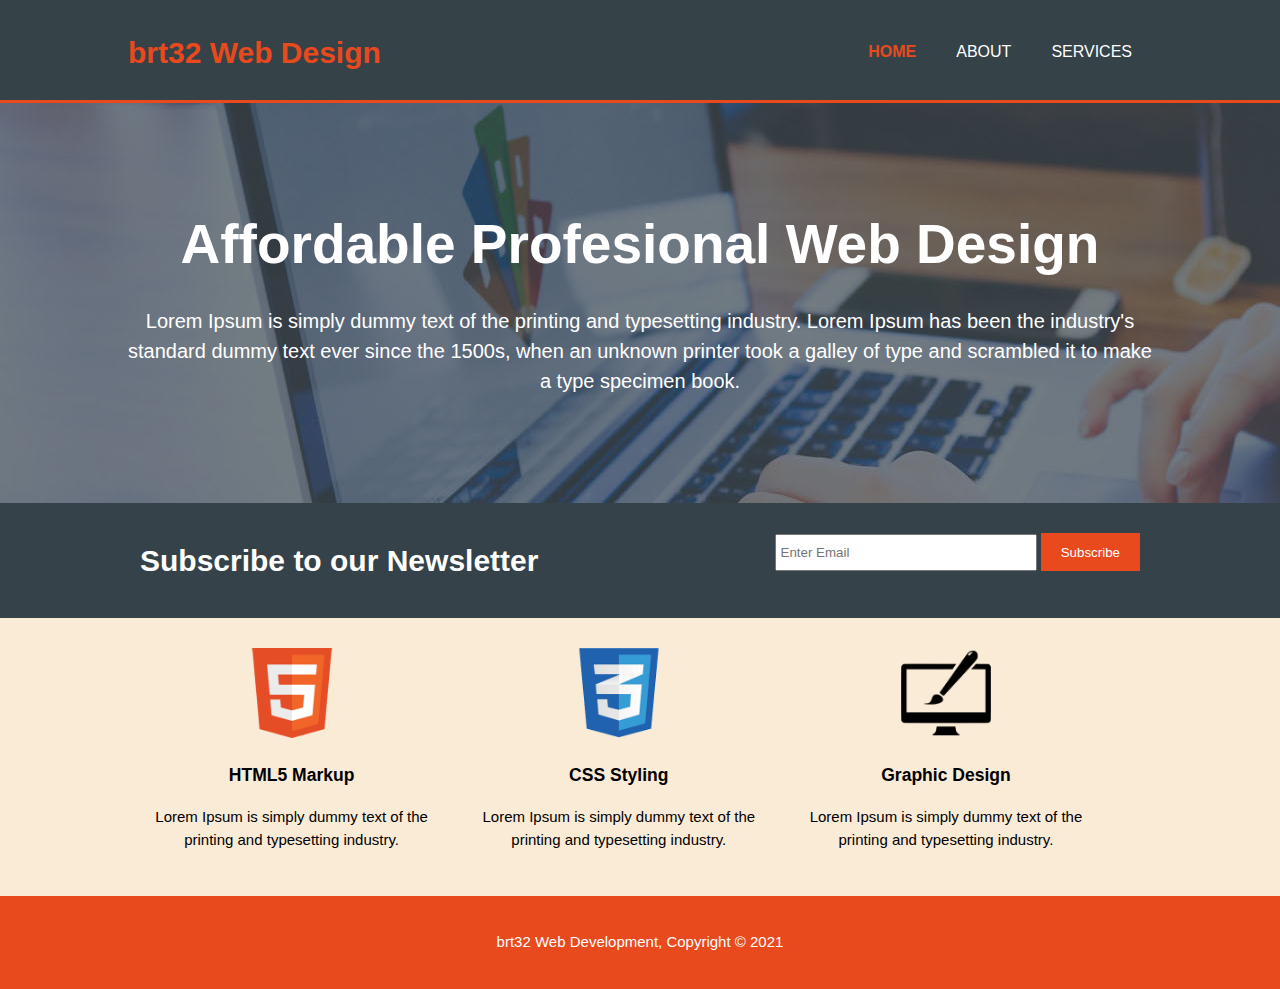
<file: index.html>
<!DOCTYPE html>
<html>
  <head>
	<meta charset="utf-8">
	<meta name="viewport" content="width=device-width">
	<meta name="description" content="Affordable and professional web design">
	  <meta name="keywords" content="web design, affordable web design, professional web design">
  	<meta name="author" content="B.Proczkowski">
	<title>brt32 Web Deisgn | Welcome</title>
	<link rel="stylesheet" href="./css/style.css">
  </head>
  <body>
	<header>
		<div class="container">
			<div id="branding">
				<h1><span class="highlight">brt32 Web Design</span></h1>
			</div>
			<nav>
				<ul>
					<li class="current"><a href="index.html">Home</a></li>
					<li><a href="about.html">About</a></li>
					<li><a href="services.html">Services</a></li>
				</ul>
			</nav>
		</div>
	</header>

	<section id="showcase">
		<div class="container">
			<h1>Affordable Profesional Web Design</h1>
			<p>Lorem Ipsum is simply dummy text of the printing and typesetting industry. Lorem Ipsum has been the industry's standard dummy text ever since the 1500s, when an unknown printer took a galley of type and scrambled it to make a type specimen book. </p>
		</div>
	</section>
	<section id="newsletter">
		<div class="container">
			<h1>Subscribe to our Newsletter</h1>
			<form>
				<input type="email" placeholder="Enter Email">
				<button type="submit" class="button_1">Subscribe</button>
			</form>
		</div>
	</section>

	<section id="boxes">
		<div class="container">
			<div class="box">
				<img src="./img/logo_html.png">
				<h3>HTML5 Markup</h3>
				<p>Lorem Ipsum is simply dummy text of the printing and typesetting industry. </p>
			</div>
			<div class="box">
				<img src="./img/logo_css.png">
				<h3>CSS Styling</h3>
				<p>Lorem Ipsum is simply dummy text of the printing and typesetting industry. </p>
			</div>
			<div class="box">
				<img src="./img/logo_brush.png">
				<h3>Graphic Design</h3>
				<p>Lorem Ipsum is simply dummy text of the printing and typesetting industry. </p>
			</div>
		</div>
	</section>

	<footer>
		<p>brt32 Web Development, Copyright &copy; 2021</p>
	</footer>

  </body>
</html>
</file>
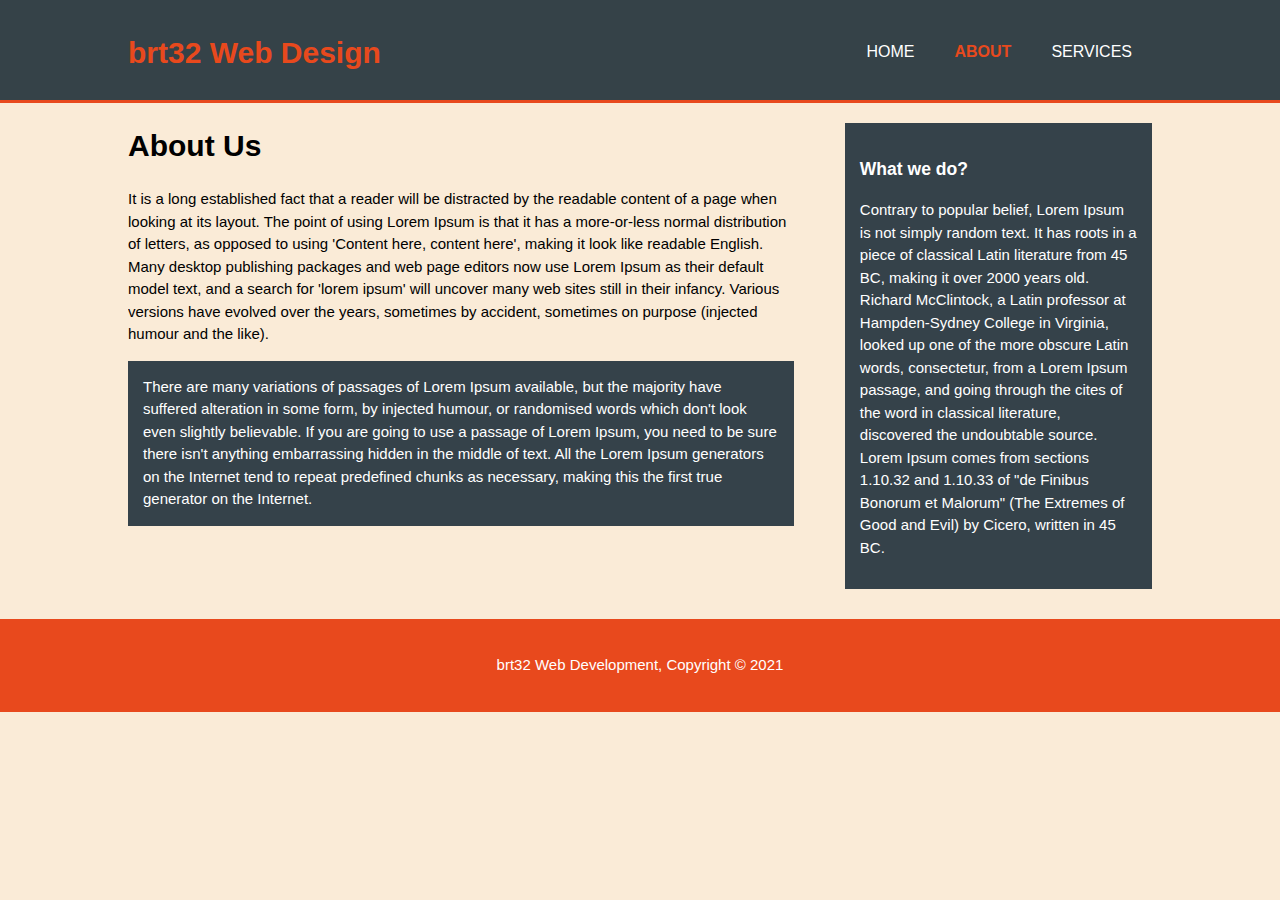
<file: about.html>
<!DOCTYPE html>
<html>
  <head>
	<meta charset="utf-8">
	<meta name="viewport" content="width=device-width">
	<meta name="description" content="Affordable and professional web design">
	  <meta name="keywords" content="web design, affordable web design, professional web design">
  	<meta name="author" content="B.Proczkowski">
	<title>brt32 Web Deisgn | About </title>
	<link rel="stylesheet" href="./css/style.css">
  </head>
  <body>
	<header>
		<div class="container">
			<div id="branding">
				<h1><span class="highlight">brt32 Web Design</span></h1>
			</div>
			<nav>
				<ul>
					<li><a href="index.html">Home</a></li>
					<li class="current"><a href="about.html">About</a></li>
					<li><a href="services.html">Services</a></li>
				</ul>
			</nav>
		</div>
	</header>

	<section id="main">
		<div class="container">
			<article id="main-col">
                <h1 class="page-title">About Us</h1>
                <p>It is a long established fact that a reader will be distracted by the readable content of a page when looking at its layout. The point of using Lorem Ipsum is that it has a more-or-less normal distribution of letters, as opposed to using 'Content here, content here', making it look like readable English. Many desktop publishing packages and web page editors now use Lorem Ipsum as their default model text, and a search for 'lorem ipsum' will uncover many web sites still in their infancy. Various versions have evolved over the years, sometimes by accident, sometimes on purpose (injected humour and the like).</p>
                <p class="dark">There are many variations of passages of Lorem Ipsum available, but the majority have suffered alteration in some form, by injected humour, or randomised words which don't look even slightly believable. If you are going to use a passage of Lorem Ipsum, you need to be sure there isn't anything embarrassing hidden in the middle of text. All the Lorem Ipsum generators on the Internet tend to repeat predefined chunks as necessary, making this the first true generator on the Internet. </p>
            </article>

            <aside id="sidebar">
                <div class="dark">
                    <h3>What we do?</h3>
                    <p>Contrary to popular belief, Lorem Ipsum is not simply random text. It has roots in a piece of classical Latin literature from 45 BC, making it over 2000 years old. Richard McClintock, a Latin professor at Hampden-Sydney College in Virginia, looked up one of the more obscure Latin words, consectetur, from a Lorem Ipsum passage, and going through the cites of the word in classical literature, discovered the undoubtable source. Lorem Ipsum comes from sections 1.10.32 and 1.10.33 of "de Finibus Bonorum et Malorum" (The Extremes of Good and Evil) by Cicero, written in 45 BC.  </p>
                </div>
		</div>
	</section>

	<footer>
		<p>brt32 Web Development, Copyright &copy; 2021</p>
	</footer>

  </body>
</html>
</file>
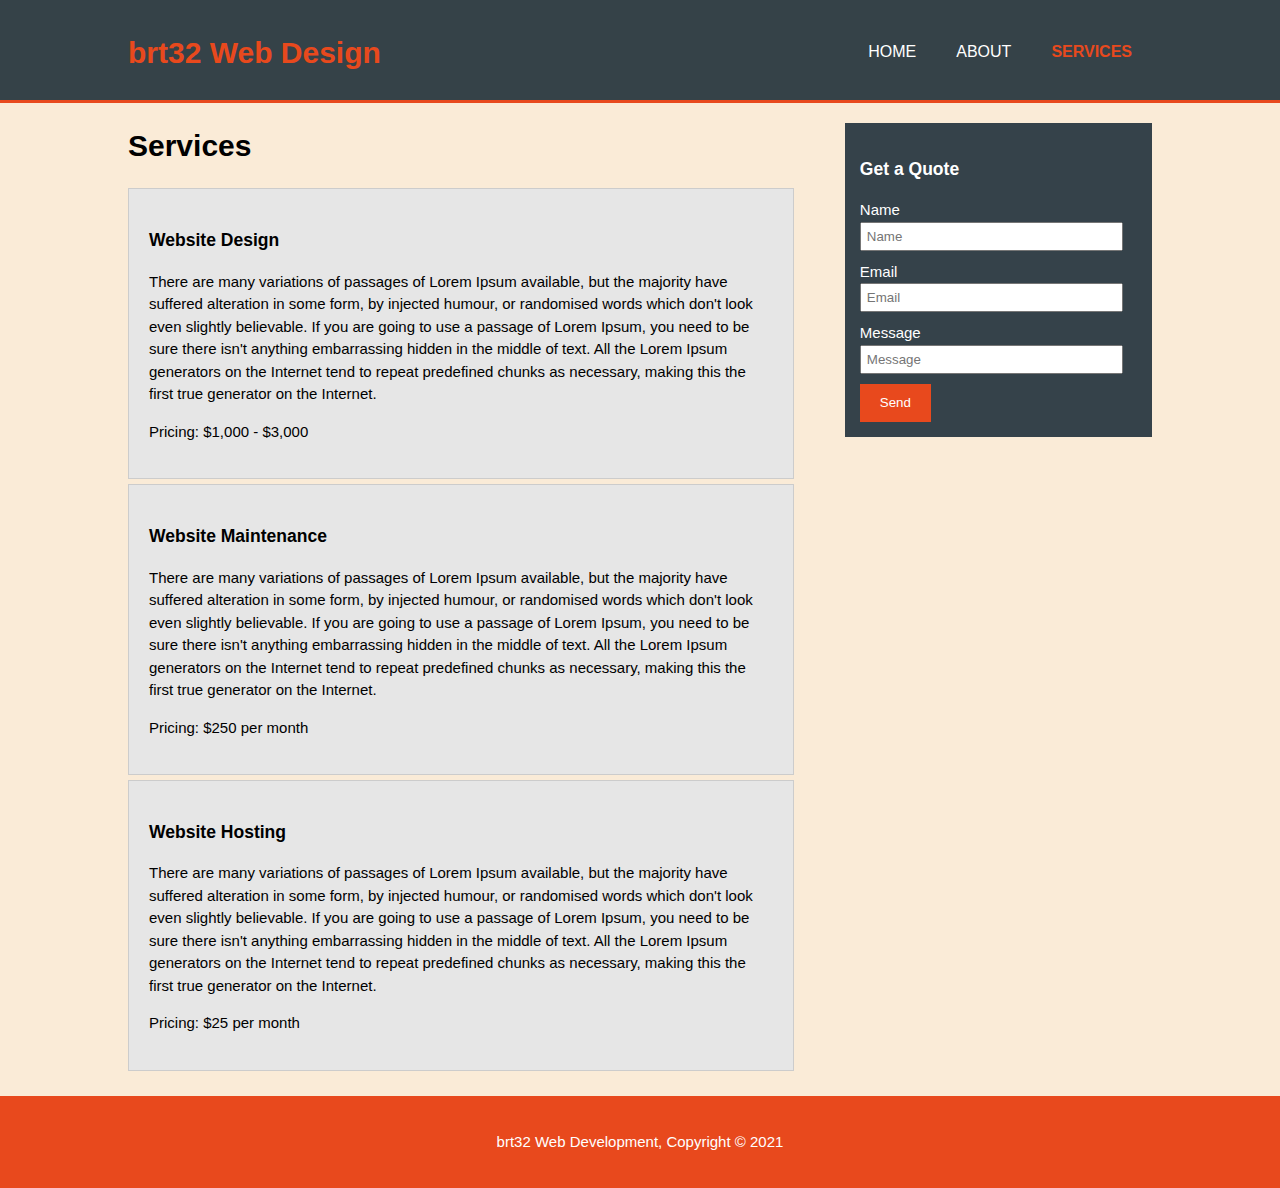
<file: services.html>
<!DOCTYPE html>
<html>
  <head>
	<meta charset="utf-8">
	<meta name="viewport" content="width=device-width">
	<meta name="description" content="Affordable and professional web design">
	  <meta name="keywords" content="web design, affordable web design, professional web design">
  	<meta name="author" content="B.Proczkowski">
	<title>brt32 Web Deisgn | Services </title>
	<link rel="stylesheet" href="./css/style.css">
  </head>
  <body>
	<header>
		<div class="container">
			<div id="branding">
				<h1><span class="highlight">brt32 Web Design</span></h1>
			</div>
			<nav>
				<ul>
					<li><a href="index.html">Home</a></li>
					<li><a href="about.html">About</a></li>
					<li class="current"><a href="services.html">Services</a></li>
				</ul>
			</nav>
		</div>
	</header>

	<section id="main">
		<div class="container">
			<article id="main-col">
                <h1 class="page-title">Services</h1>
                <ul id="services">
                    <li>
                        <h3>Website Design</h3>
                        <p>There are many variations of passages of Lorem Ipsum available, but the majority have suffered alteration in some form, by injected humour, or randomised words which don't look even slightly believable. If you are going to use a passage of Lorem Ipsum, you need to be sure there isn't anything embarrassing hidden in the middle of text. All the Lorem Ipsum generators on the Internet tend to repeat predefined chunks as necessary, making this the first true generator on the Internet. </p>
                        <p>Pricing: $1,000 - $3,000</p>
                    </li>
                    <li>
                        <h3>Website Maintenance</h3>
                        <p>There are many variations of passages of Lorem Ipsum available, but the majority have suffered alteration in some form, by injected humour, or randomised words which don't look even slightly believable. If you are going to use a passage of Lorem Ipsum, you need to be sure there isn't anything embarrassing hidden in the middle of text. All the Lorem Ipsum generators on the Internet tend to repeat predefined chunks as necessary, making this the first true generator on the Internet. </p>
                        <p>Pricing: $250 per month</p>
                    </li>
                    <li>
                        <h3>Website Hosting</h3>
                        <p>There are many variations of passages of Lorem Ipsum available, but the majority have suffered alteration in some form, by injected humour, or randomised words which don't look even slightly believable. If you are going to use a passage of Lorem Ipsum, you need to be sure there isn't anything embarrassing hidden in the middle of text. All the Lorem Ipsum generators on the Internet tend to repeat predefined chunks as necessary, making this the first true generator on the Internet. </p>
                        <p>Pricing: $25 per month</p>
                    </li>
                </ul>
            </article>

            <aside id="sidebar">
                <div class="dark">
                    <h3>Get a Quote</h3>
                    <form class="quote">
                        <div>
                            <label>Name</label><br>
                            <input type="text" placeholder="Name">
                        </div>
                        <div>
                            <label>Email</label><br>
                            <input type="text" placeholder="Email">
                        </div>
                        <div>
                            <label>Message</label><br>
                            <input type="text" placeholder="Message">
                        </div>
                        <button class="button_1" type="submit">Send</button>
                    </form>
                </div>
		</div>
	</section>

	<footer>
		<p>brt32 Web Development, Copyright &copy; 2021</p>
	</footer>

  </body>
</html>
</file>
<file: css/style.css>
body {
  font-family: Arial, Helvetica, sans-serif;
  font-size: 15px;
  line-height: 1.5;
  padding: 0;
  margin: 0;
  background-color: antiquewhite;
}

/* Global */
.container {
  width: 80%;
  margin: auto;
  overflow: hidden;
}

ul {
  margin: 0;
  padding: 0;
}

.button_1 {
  height: 38px;
  background: #e8491d;
  border: 0;
  padding-left: 20px;
  padding-right: 20px;
  color: #ffffff;
}

.dark {
  padding: 15px;
  background: #35424a;
  color: #ffffff;
  margin-top: 10px;
  margin-bottom: 10px;
}

header {
  background: #354248;
  color: #ffffff;
  padding-top: 30px;
  min-height: 70px;
  border-bottom: #e8491d 3px solid;
}

header a {
  color: #fff;
  text-decoration: none;
  text-transform: uppercase;
  font-size: 16px;
}

header ul {
  margin: 0;
  padding: 0;
}

header li {
  float: left;
  display: inline;
  padding: 0 20px 0 20px;
}

header #branding {
  float: left;
}

header #branding h1 {
  margin: 0;
}

header nav {
  float: right;
  margin-top: 10px;
}

header .highlight,
header .current a {
  color: #e8491d;
  font-weight: bold;
}

header a:hover {
  color: #fff;
  font-weight: bold;
}

/* Showcase */

#showcase {
  min-height: 400px;
  background: url("../img/showcase.jpg") no-repeat 0 -400px;
  text-align: center;
  color: #fff;
}

#showcase h1 {
  margin-top: 100px;
  font-size: 55px;
  margin-bottom: 10px;
}

#showcase p {
  font-size: 20px;
}

/* Newsletter */

#newsletter {
  padding: 15px;
  color: #ffff;
  background: #35424a;
}

#newsletter h1 {
  float: left;
}

#newsletter form {
  float: right;
  margin-top: 15px;
}

#newsletter input[type="email"] {
  padding: 4px;
  height: 25px;
  width: 250px;
}

/* Boxes */

#boxes {
  margin-top: 20px;
}

#boxes .box {
  text-align: center;
  float: left;
  width: 30%;
  padding: 10px;
}

#boxes .box img {
  width: 90px;
}

footer {
  padding: 20px;
  margin-top: 20px;
  color: #ffffff;
  background-color: #e8491d;
  text-align: center;
}

/* Sidebar */

aside#sidebar {
  float: right;
  width: 30%;
  margin-top: 10px;
}

aside#sidebar .quote input,
aside#sidebar .quote textarea {
  width: 90%;
  padding: 5px;
  margin-bottom: 10px;
}

article#main-col {
  float: left;
  width: 65%;
}

/* Services */

ul#services li {
  list-style: none;
  padding: 20px;
  border: #cccccc solid 1px;
  margin-bottom: 5px;
  background: #e6e6e6;
}

/* Media Queries */
@media (max-width: 768px) {
  header #branding,
  header nav,
  header nav li,
  #newsletter h1,
  #newsletter form,
  #boxes .box,
  article#main-col,
  aside#sidebar {
    float: none;
    text-align: center;
    width: 100%;
  }

  header {
    padding-bottom: 20px;
  }

  #showcase h1 {
    margin-top: 40px;
  }

  #newsletter button,
  .quote button {
    display: block;
    width: 100%;
  }

  #newsletter form input[type="email"],
  .quote input,
  .quote textarea {
    width: 100%;
    margin-bottom: 5px;
  }
}
</file>
